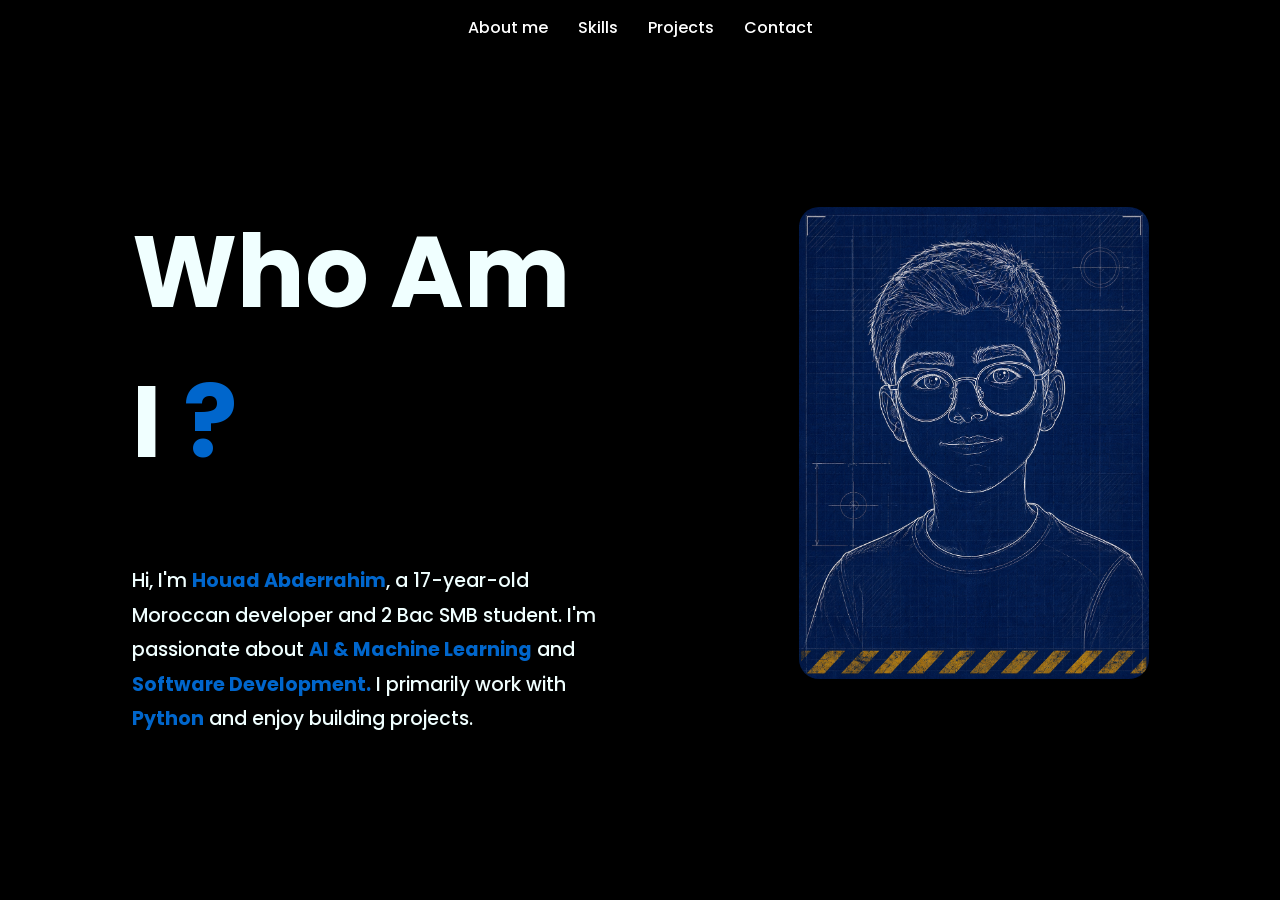
<file: index.html>
<!DOCTYPE html>
<html lang="en">
<head>
    <title>Houad's Portfolio | About Me</title>
    <link href="style.css" rel="stylesheet" type="text/css">
    <link rel="icon" type="image/x-icon" href="Assets/favicon.ico">
    <link rel="preconnect" href="https://fonts.googleapis.com">
    <link href="https://fonts.googleapis.com/css2?family=Poppins:wght@300;400;500;600;700&display=swap" rel="stylesheet">
</head>
<body">
    <nav>
        <ul>
            <li><a href="index.html">About me</a></li>
            <li><a href="skills.html">Skills</a></li>
            <li><a href="projects.html">Projects</a></li>
            <li><a href="contact.html">Contact</a></li>
        </ul>
    </nav>
    <div class="hero">  
        <div class="text">
            <h1>Who Am I <span style="color: #0066CC;">?</span></h1>
            <p>Hi, I'm <span style="color: #0066CC;"><b>Houad Abderrahim</b></span>, a 17-year-old Moroccan developer and 2 Bac SMB student. I'm passionate about <span style="color: #0066CC;"><b> AI & Machine Learning</b></span> and <span style="color: #0066CC;"><b>Software Development.</b></span> I primarily work with <span style="color: #0066CC;"><b>Python</b></span> and enjoy building projects.</p>
        </div>
        <div class="image">
            <img src="Assets/me.jpg" alt="me">
        </div>
    </div>
</body>
</html>
</file>
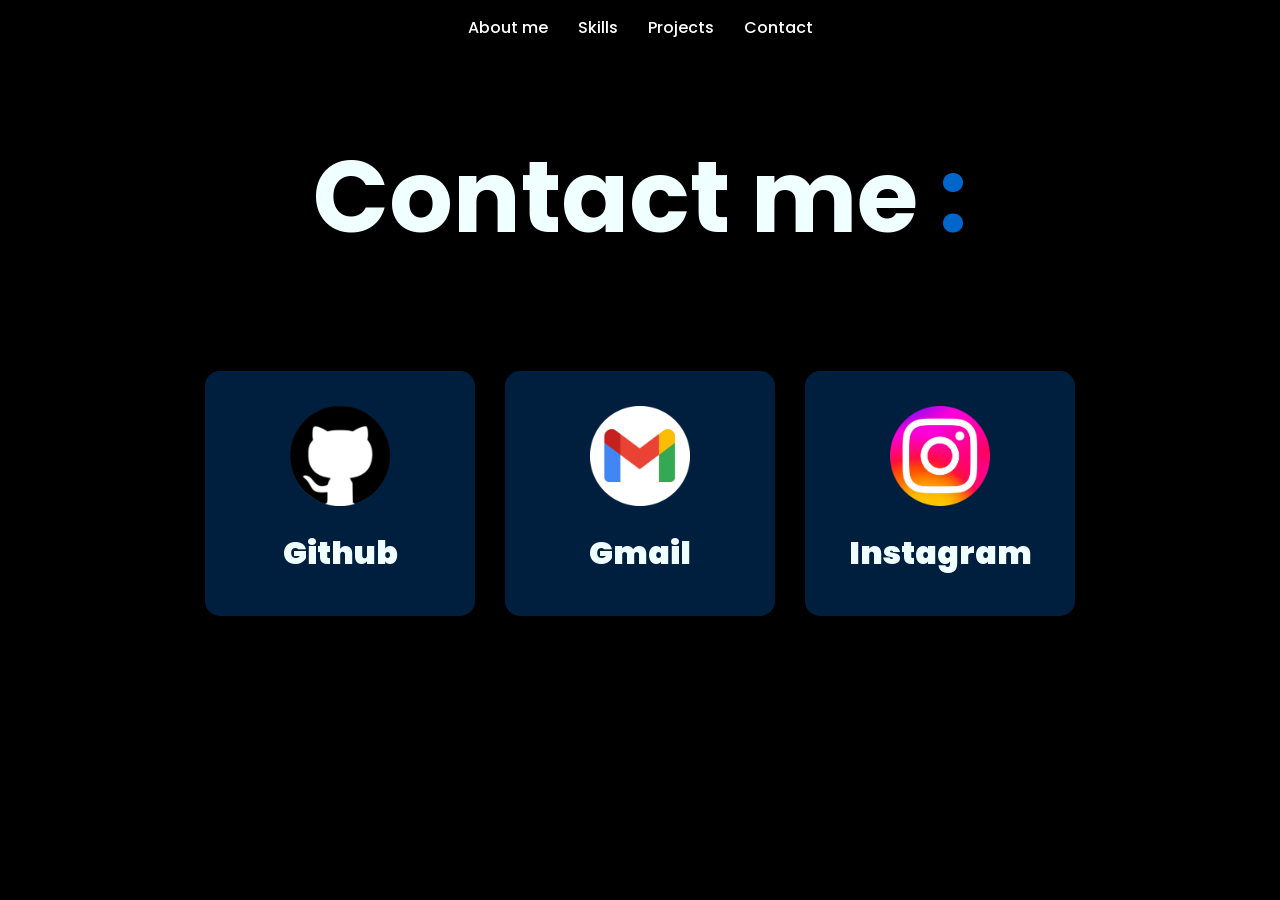
<file: contact.html>
<!DOCTYPE html>
<html lang="en">
<head>
    <title>Houad's Portfolio | Contact me</title>
    <link href="style.css" rel="stylesheet" type="text/css">
    <link rel="icon" type="image/x-icon" href="Assets/favicon.ico">
    <link rel="preconnect" href="https://fonts.googleapis.com">
    <link href="https://fonts.googleapis.com/css2?family=Poppins:wght@300;400;500;600;700&display=swap" rel="stylesheet">
</head>
<body>
    <nav>
        <ul>
            <li><a href="index.html">About me</a></li>
            <li><a href="skills.html">Skills</a></li>
            <li><a href="projects.html">Projects</a></li>
            <li><a href="contact.html">Contact</a></li>
        </ul>
    </nav>
    <div class="text-project">
        <h1>Contact me <span style="color: #0066CC;">:</span></h1>
    </div>
    <div class="links">
        <p><a href="#" class="link-card"><img src="Assets/github.jpg"><br>Github</a></p>
        <p><a href="mailto:#" class="link-card"><img src="Assets/gmail.jpg"><br>Gmail</a></p>
        <p><a href="#" class="link-card"><img src="Assets/instagram.jpg"><br>Instagram</a></p>
    </div>
</body>
</html>
</file>
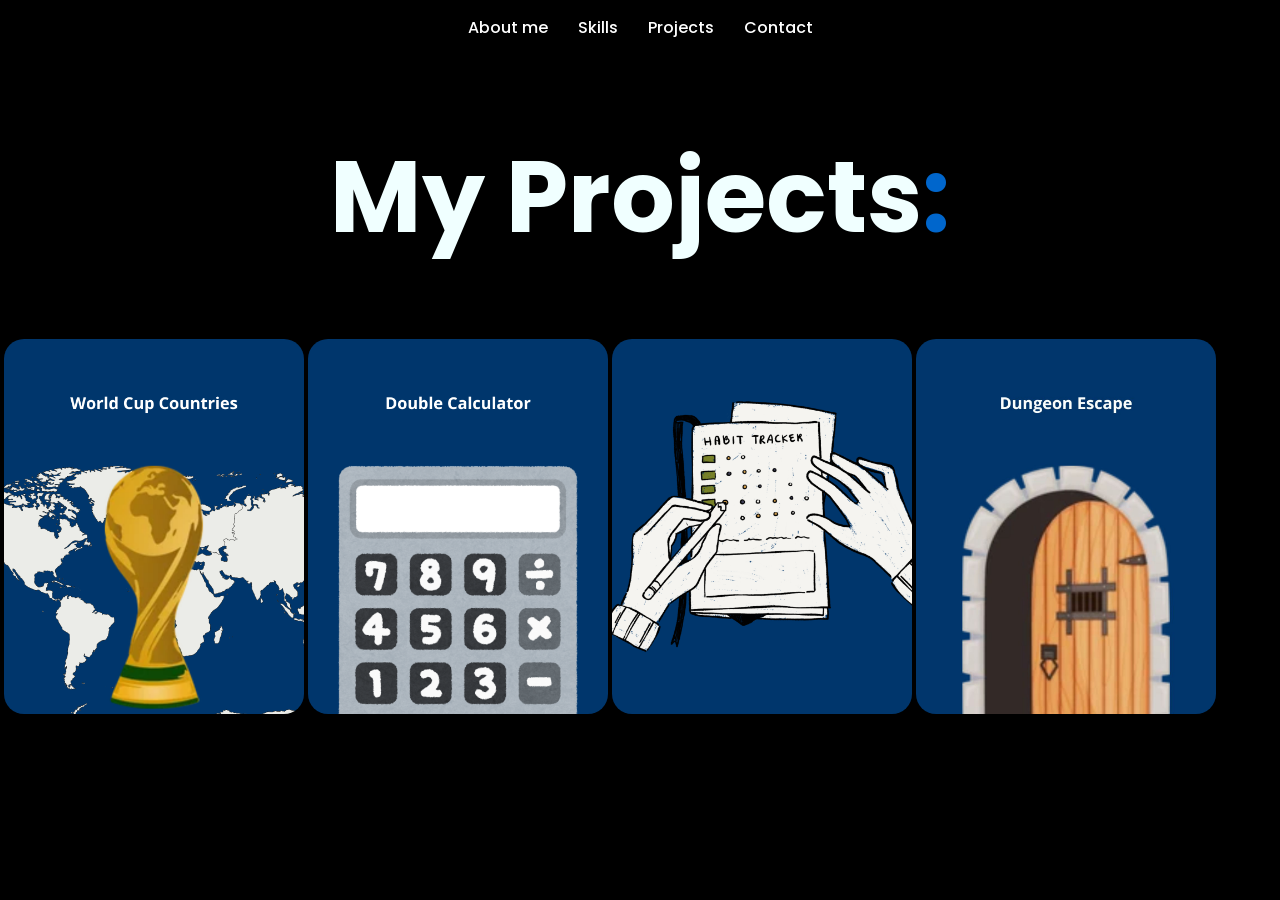
<file: projects.html>
<!DOCTYPE html>
<html lang="en">
<head>
    <title>Houad's Portfolio | My Projects</title>
    <link href="style.css" rel="stylesheet" type="text/css">
    <link rel="icon" type="image/x-icon" href="Assets/favicon.ico">
    <link rel="preconnect" href="https://fonts.googleapis.com">
    <link href="https://fonts.googleapis.com/css2?family=Poppins:wght@300;400;500;600;700&display=swap" rel="stylesheet">
</head>
<body>
    <nav>
        <ul>
            <li><a href="index.html">About me</a></li>
            <li><a href="skills.html">Skills</a></li>
            <li><a href="projects.html">Projects</a></li>
            <li><a href="contact.html">Contact</a></li>
        </ul>
    </nav>
    <div class="text-project" style="text-align: center;">
        <h1>My Projects<span style="color: #0066CC;">:</span></h1>
    </div>
    <div class = hero-projects>
        <div class="image-project1">
            <a href="https://github.com/xtrawalo/WCC"> <img src="Assets/project1.jpg" alt="project 1"> </a>
        </div>
        <div class="image-project2">
            <a href="https://github.com/xtrawalo/Calculator"> <img src="Assets/project2.jpg" alt="project 2"> </a>
        </div>
        <div class="image-project3">
            <a href="https://github.com/xtrawalo/Habit-Tracker"> <img src="Assets/project3.jpg" alt="project 3"> </a>
        </div>
        <div class="image-project4">
            <a href="https://github.com/xtrawalo/Dungeon-Escape"> <img src="Assets/project4.jpg" alt="project 4"> </a>
        </div>
    </div>
</body>
</html>
</file>
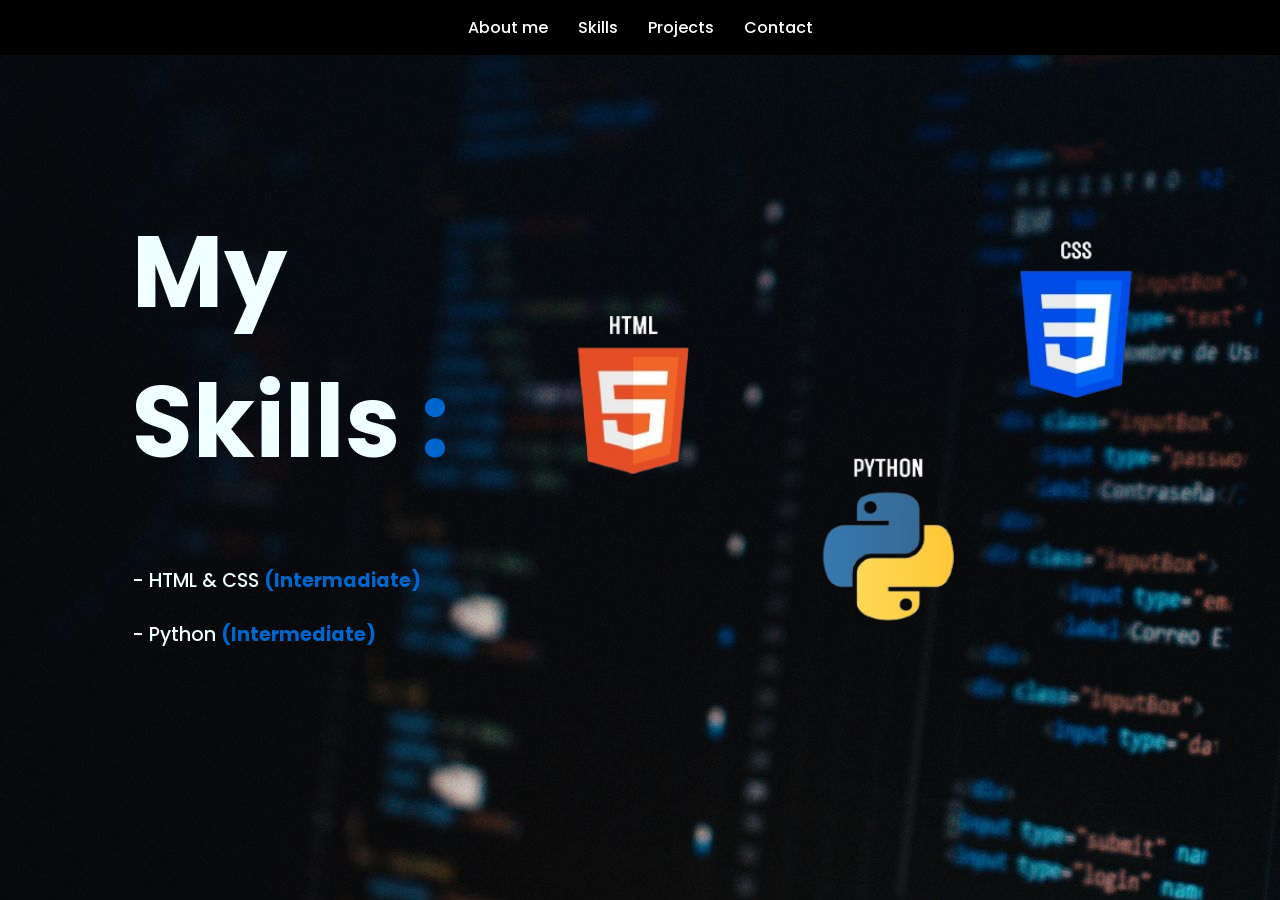
<file: skills.html>
<!DOCTYPE html>
<html lang="en">
<head>
    <title>Houad's Portfolio | My Skills</title>
    <link href="style.css" rel="stylesheet" type="text/css">
    <link rel="icon" type="image/x-icon" href="Assets/favicon.ico">
    <link rel="preconnect" href="https://fonts.googleapis.com">
    <link href="https://fonts.googleapis.com/css2?family=Poppins:wght@300;400;500;600;700&display=swap" rel="stylesheet">
</head>
<body background="Assets/bg.jpg">
    <nav>
        <ul>
            <li><a href="index.html">About me</a></li>
            <li><a href="skills.html">Skills</a></li>
            <li><a href="projects.html">Projects</a></li>
            <li><a href="contact.html">Contact</a></li>
        </ul>
    </nav>
    <div class="hero-skills">  
        <div class="text-skills">
            <h1>My Skills <span style="color: #0066CC;">:</span></h1>
            <p>- HTML & CSS <span style="color: #0066CC;"><strong>(Intermadiate)</strong></span></p>
            <p>- Python <span style="color: #0066CC;"><strong>(Intermediate)</strong></span></p>
        </div>
        <div class="image-skills">
            <img src="Assets/skills.jpg" alt="me">
        </div>
    </div>
</body>
</html>
</file>
<file: style.css>
body{
    font-family: "Poppins", sans-serif;
    background-color: black;
    color: azure;
    font-weight: 500;
    font-style: normal;
    font-size: 16px;
    margin: 0px;
}

h1{
    font-size: 100px;
    font-weight: bold;  
}

nav ul{
    list-style-type: none;
    background-color: black;
    padding: 0px;
    margin: 0px;
    
    display: flex;
    justify-content: center;
}

nav a{
    color: white;
    text-decoration: none;
    padding: 15px;
    display: block;
    text-align: center;
}

nav a:hover{
    background-color: hsla(240, 100%, 55%, 0.574);
}

nav li{
    float: left;
}   

.hero{
    display: flex;
    justify-content: space-between;
    align-items: center;
    gap: 50px;
    padding: 75px;
}

.text{
    flex: 1;
    margin-left: 5%;
}
.text p {
    font-size: 1.2rem;
    line-height: 1.8;
}

.image {
    flex: 1;
    display: flex;
    justify-content: flex-end;
    margin-right: 5%;
}
.image img {
    width: 350px;
    height: auto    ;
    object-fit: cover;
    border-radius: 20px;
}

.hero-skills {
    display: flex;
    justify-content: space-between;
    align-items: center;
    gap: 50px;
    padding: 75px;
    color: azure;
}

.text-skills {
    flex: 1;
    margin-left: 5%;
}
.text-skills p {
    font-size: 1.2rem;
    line-height: 1.8;
}

.image-skills {
    flex: 1;
    display: flex;
    justify-content: flex-end;
    margin-top: 5%;
}
.image-skills img {
    width: 700px;
    height: auto;
    object-fit: cover;
}

.hero-projects {
    display: flex;
    align-items: center;
    margin-right: 5%;
}

.text-project{
    text-align: center;
}

.image-project1, .image-project2, .image-project3, .image-project4 {
    flex: 1;
    display: flex;
    justify-content: flex-end;
}

.image-project1 img, .image-project2 img, .image-project3 img, .image-project4 img {
    width: 300px;
    height: auto;
    object-fit: cover;
    border-radius: 20px;
}

.links{
    display: flex;
    font-size: 2rem;
    line-height: 1.8;
    font-weight: 900;
    justify-content: center;
    gap: 30px;
}

.links a{
    color: azure;
    text-decoration: none;
    display: block;
    text-align: center;
}

.links a:hover{
    color: #0066CC;
}


.link-card {
    width: 220px;
    padding: 35px 25px;
    background: #001f3e;
    border-radius: 15px;
    align-items: center;
    float: left;
}

.links img{
    width: 100px;
}
</file>
